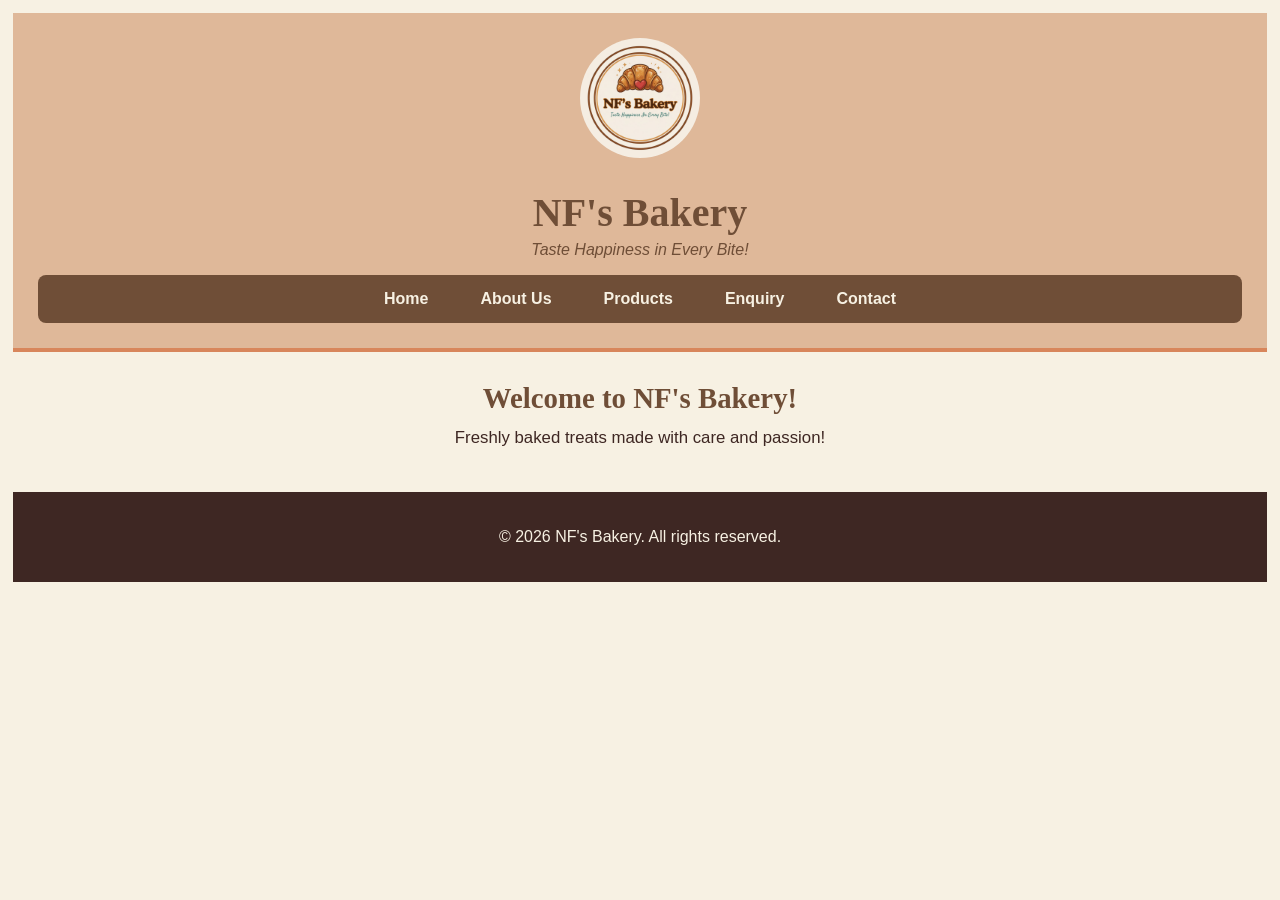
<file: index.html>
<!DOCTYPE html>
<html lang="en">
<head>
    <meta charset="UTF-8">
    <meta name="viewport" content="width=device-width, initial-scale=1.0">
    <title>NF's Bakery</title>
    <meta name="description" content="NF's Bakery is a local bakery that makes fresh bread, cakes, cupcakes, cookies, pastries, and other tasty baked goods.">
    <link rel="stylesheet" href="css/styles.css">
    
</head>

<body>
    <!--=============================-->
    <!--The image for the bakery logo-->
    <!--=============================-->
     
<header>
    <!--Bakery Logo-->
     <img src="images/logo.png.jpeg" alt="NF's Bakery Logo" width="180px" height="auto">

    <h1>NF's Bakery</h1>
    <p><i>Taste Happiness in Every Bite!</i></p>
<body>
    
    <!--===============-->
    <!--Navigation Menu-->
    <!--===============-->
    <nav>
        <ul>
            <li><a href="index.html">Home</a></li>
            <li><a href="about.html">About Us</a></li>
            <li><a href="products.html">Products</a></li>
            <li><a href="enquiry.html">Enquiry</a></li>
            <li><a href="contact.html">Contact</a></li>
        </ul>
    </nav>
</header>
    <main>
        <!--Welcome Section-->
         <h2>Welcome to NF's Bakery! </h2>
         <p>Freshly baked treats made with care and passion!</p>
    </main>

    <!--==============-->
    <!--Website Footer-->
    <!--==============-->
    <footer>
        <p>&copy; 2026 NF's Bakery. All rights reserved.</p>

    </footer>
</body>

<script src="js/script.js"></script>

</html>
</file>
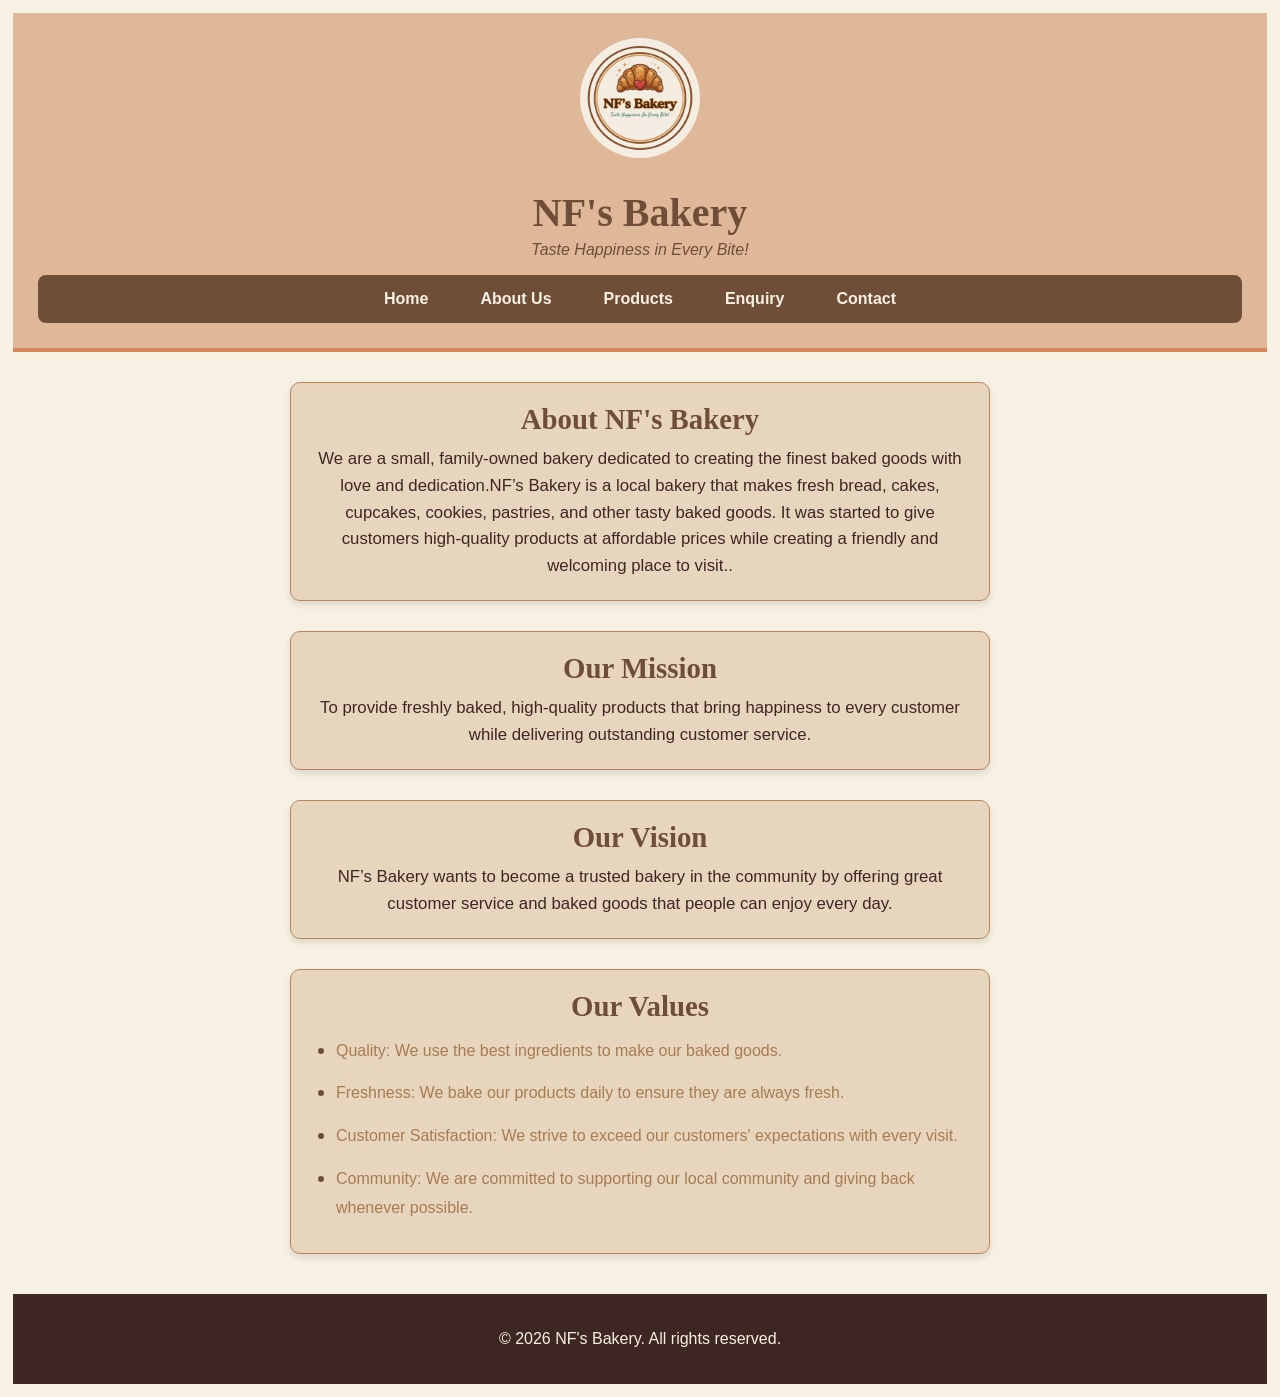
<file: about.html>
<!DOCTYPE html>
<html lang="en">
<head>
    <meta charset="UTF-8">
    <meta name="viewport" content="width=device-width, initial-scale=1.0">
    <title>About Us - NF's Bakery</title>
    <meta name="description" content="Learn about NF's Bakery, our mission, vision, and values. We are a family-owned bakery dedicated to providing high-quality baked goods and excellent customer service.">
    <link rel="stylesheet" href="css/styles.css">
</head>
<body>
    
    <header>
        <img src="images/logo.png.jpeg" alt="NF's Bakery Logo" width="180px" height="auto">
        
     <h1>NF's Bakery</h1>
     <p><i>Taste Happiness in Every Bite!</i></p>

     <!--===============-->
    <!--Navigation Menu-->
    <!--===============-->
    <nav>
        <ul>
            <li><a href="index.html">Home</a></li>
            <li><a href="about.html">About Us</a></li>
            <li><a href="products.html">Products</a></li>
            <li><a href="enquiry.html">Enquiry</a></li>
            <li><a href="contact.html">Contact</a></li>
        </ul>
    </nav>
        

    </header>
    
     <!--=================-->
    <!--About NF's Bakery-->
    <!--=================-->
    <main>  
        <div class="about-box">
            <h2>About NF's Bakery</h2>
            <p>We are a small, family-owned bakery dedicated to creating the finest baked goods with love and dedication.NF’s Bakery is a local bakery that makes fresh bread, cakes, cupcakes, cookies, pastries, and other tasty baked goods. It was started to give customers high-quality products at affordable prices while creating a friendly and welcoming place to visit..</p>
        </div>

    <!--=================-->
    <!--Our Mission-->
    <!--=================-->
    <div class="about-box">
        <h2>Our Mission</h2>
        <p>To provide freshly baked, high-quality products that bring happiness to every customer while delivering outstanding customer service.</p>
    </div>

    <!--=================-->
    <!--Our Vision-->
    <!--=================-->
    <div class="about-box">
        <h2>Our Vision</h2>
        <p>NF’s Bakery wants to become a trusted bakery in the community by offering great customer service and baked goods that people can enjoy every day.</p>
    </div>

    <!--=================-->
    <!--Our Values-->
    <!--=================-->
    <div class="about-box">
        <h2>Our Values</h2>
        <ul>
            <li>Quality: We use the best ingredients to make our baked goods.</li>
            <li>Freshness: We bake our products daily to ensure they are always fresh.</li>
            <li>Customer Satisfaction: We strive to exceed our customers' expectations with every visit.</li>
            <li>Community: We are committed to supporting our local community and giving back whenever possible.</li>
        </ul>
    </div>
</main>
    
    <footer>
        <p>&copy; 2026 NF's Bakery. All rights reserved.</p>
    </footer>
    
</body>
<script src="js/script.js"></script>

</html>
</file>
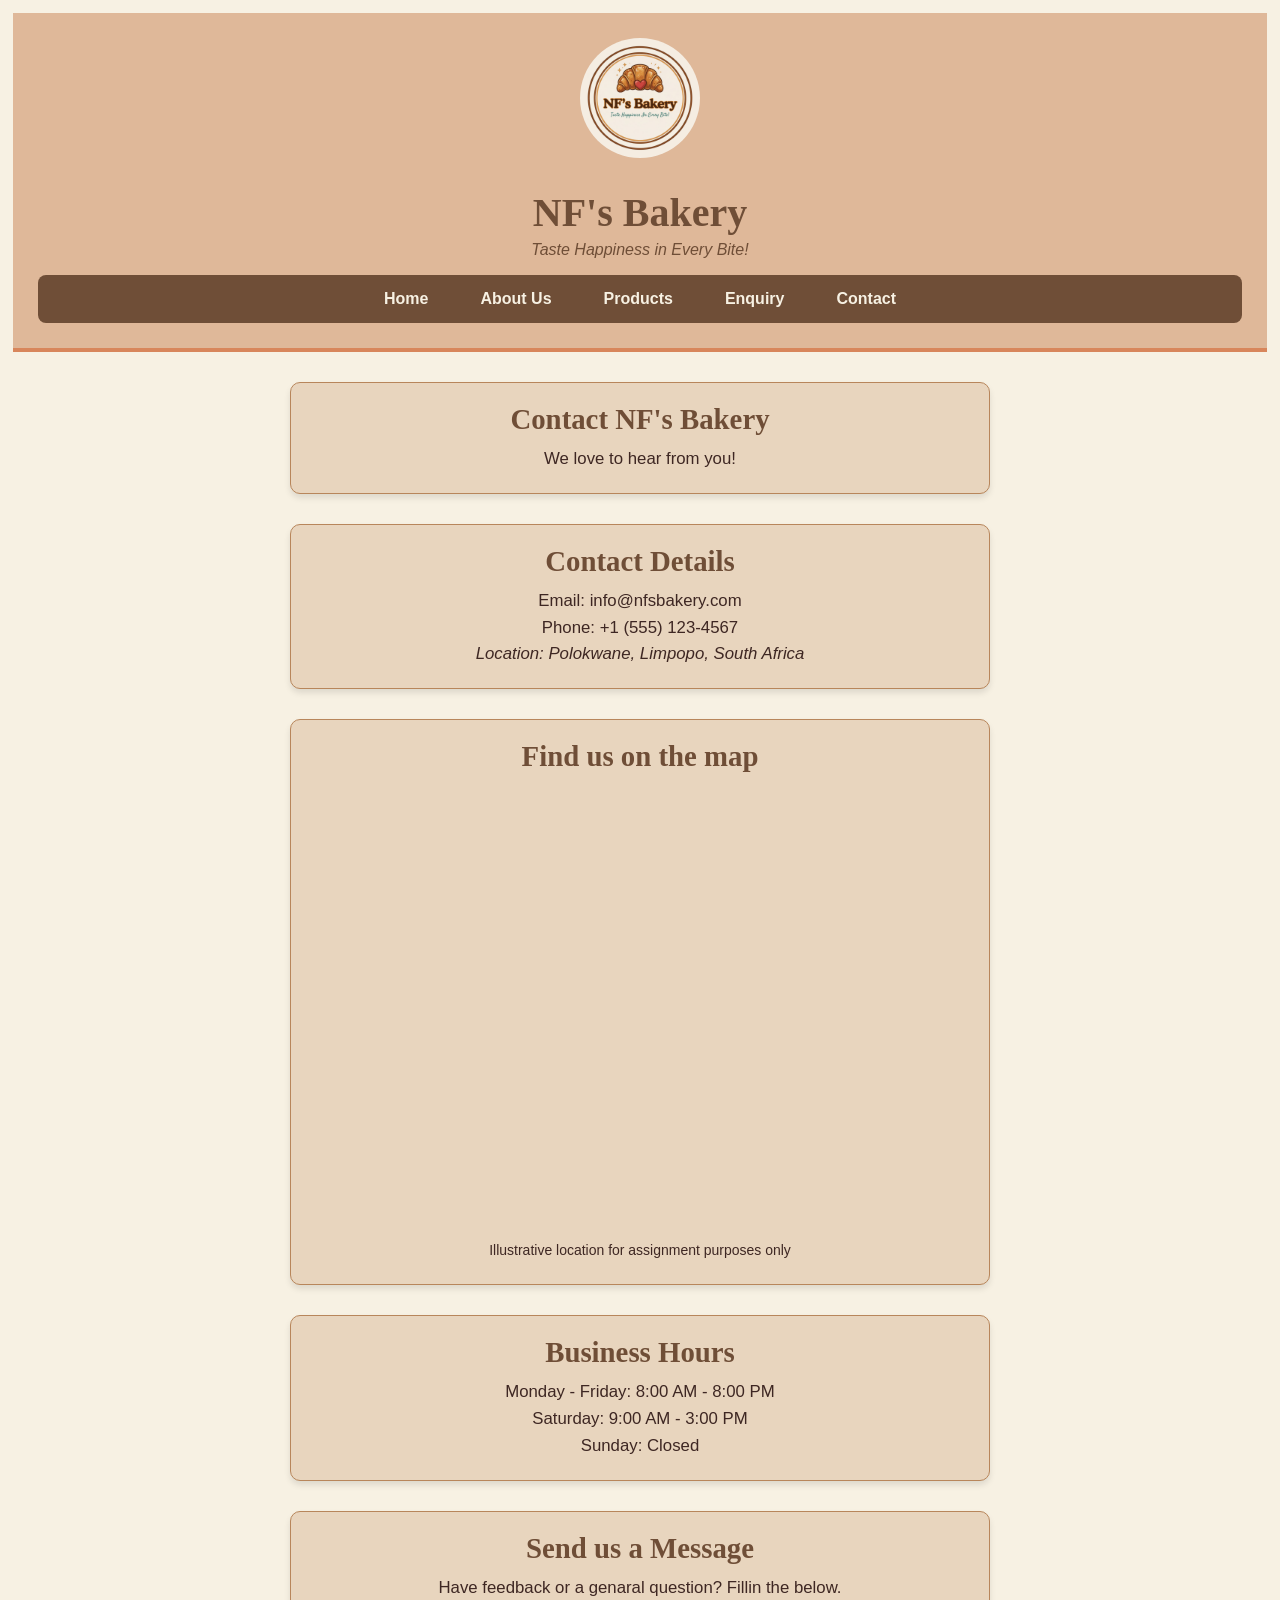
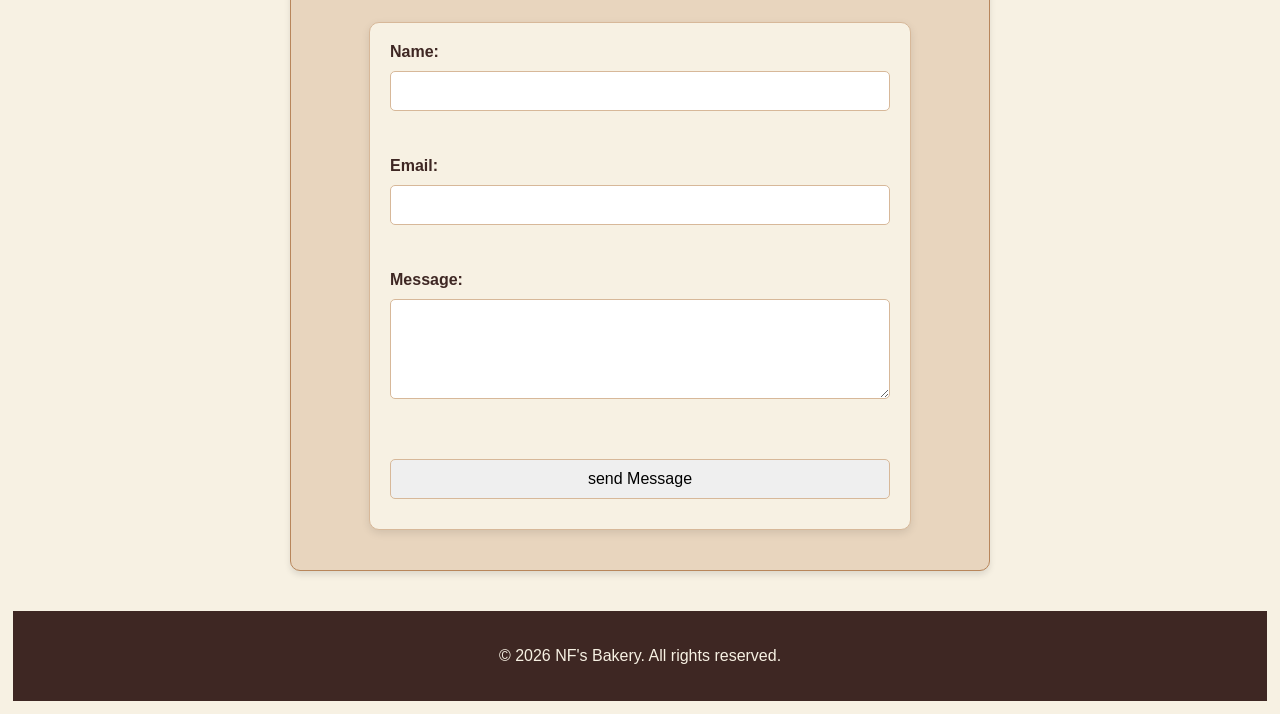
<file: contact.html>
<!DOCTYPE html>
<html lang="en">
<head>
    <meta charset="UTF-8">
    <meta name="viewport" content="width=device-width, initial-scale=1.0">
    <title>Contact - NF's Bakery</title>
    <meta name="description" content="Get in touch with NF's Bakery. Contact us for inquiries, feedback, or any questions you may have about our products and services.">
    <link rel="stylesheet" href="css/styles.css">
</head>
<body>

    <header>
        <img src="images/logo.png.jpeg" alt="NF's Bakery Logo" width="180px" height="auto">
        
     <h1>NF's Bakery</h1>
     <p><i>Taste Happiness in Every Bite!</i></p>

     <!--===============-->
    <!--Navigation Menu-->
    <!--===============-->
    <nav>

        <ul>
            <li><a href="index.html">Home</a></li>
            <li><a href="about.html">About Us</a></li>
            <li><a href="products.html">Products</a></li>
            <li><a href="enquiry.html">Enquiry</a></li>
            <li><a href="contact.html">Contact</a></li>
        </ul>
    </nav>
  
    </header>
    <main>
    <!--===================-->
    <!--Contact Information-->
    <!--===================-->
    <div class="about-box">
    <h2>Contact NF's Bakery</h2>
    <p>We love to hear from you!</p>
    </div>

    <!--===============-->
    <!--Contact Details-->
    <!--===============-->

    <div class="about-box">
    <h2>Contact Details</h2>
    <p>Email: info@nfsbakery.com</p>
    <p>Phone: +1 (555) 123-4567</p>

    <address>
        <p>Location: Polokwane, Limpopo, South Africa</p>
        
    </address>

    </div>
    <div class="about-box">
        <h2>Find us on the map</h2>
    <iframe 
        src="https://www.google.com/maps?q=Polokwane,+Limpopo,+South+Africa&output=embed"
        width="600" 
        height="450" 
        style="border:0;" 
        allowfullscreen="" 
        loading="lazy"
        referrerpolicy="no-refferer-when-downgrade"
        title="Interactive map showing Polokwane, Limpopo">
    </iframe>
    <p><small>Illustrative location for assignment purposes only</small></p>
    </div>

    <!--==============-->
    <!--Business Hours-->
    <!--==============-->

    <div class="about-box">
    <h2>Business Hours</h2>
    <p>Monday - Friday: 8:00 AM - 8:00 PM</p>
    <p>Saturday: 9:00 AM - 3:00 PM</p>
    <p>Sunday: Closed</p>
    </div>

    <!--=====================-->
    <!--Contact Form-->
    <!--====================-->
    <div class="about-box">
        <h2>Send us a Message</h2>
        <p>Have feedback or a genaral question? Fillin the below.</p>

        <form id="contact-form">
            <label for="contact-name">Name:</label>
            <input type="text" id="contact-name" name="contact-name">
            <span class="error-message" id="contact-name-error"></span>
            <br><br>

            <label for="contact-email">Email:</label>
            <input type="email" id="contact-email" name="contact-email">
            <span class="error-message" id="contact-email-error"></span>
            <br><br>

            <label for="contact-message">Message:</label>
            <textarea id="contact-message"  name="contact-message" rows="4" cols="50"></textarea>
            <span class="error-message" id="contact-message-error"></span>
            <br><br>

            <input type="submit" value="send Message">         
        </form>
        <p id="contact-response" aria-live="polite"></p>
    </div>
    </main>
    
    
    <!--==============-->
    <!--Website Footer-->
    <!--==============-->
    <footer>
        <p>&copy; 2026 NF's Bakery. All rights reserved.</p>
    </footer>
</body>

<script src="js/script.js"></script>

</html>
</file>
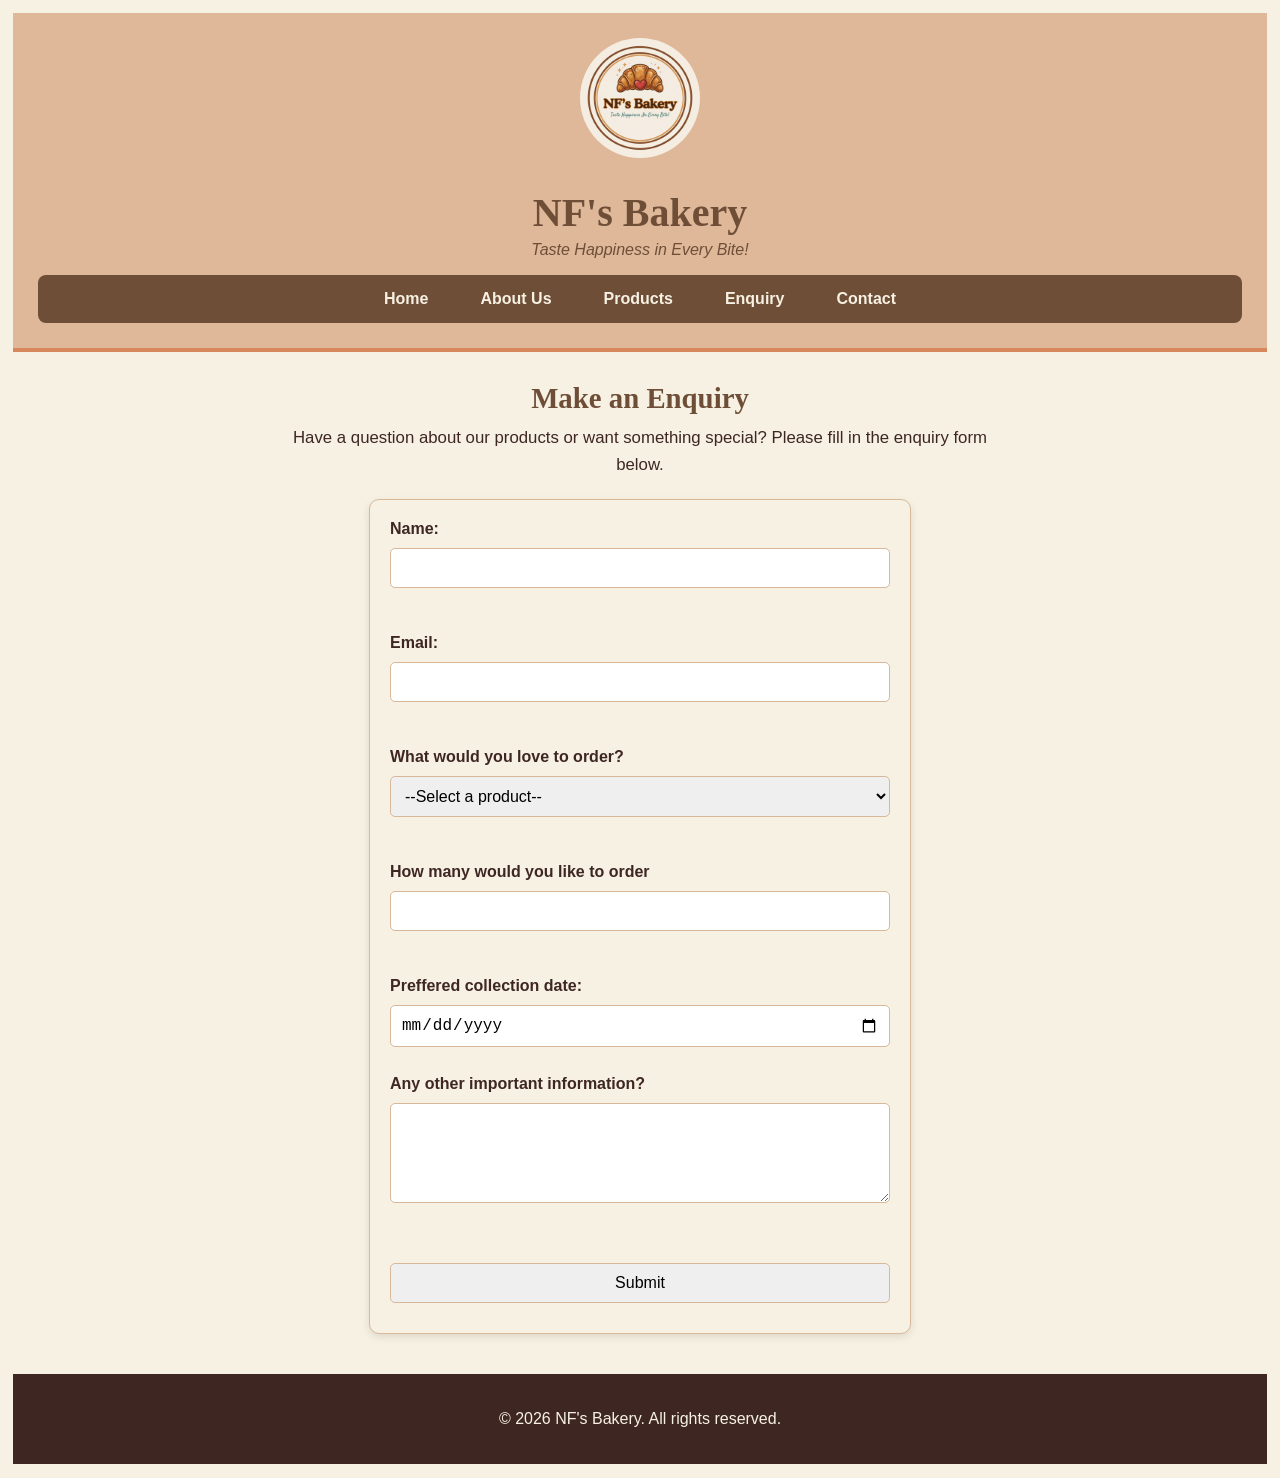
<file: enquiry.html>
<!DOCTYPE html>
<html lang="en">
<head>
    <meta charset="UTF-8">
    <meta name="viewport" content="width=device-width, initial-scale=1.0">
    <title>Enquiry - NF's Bakery</title>
    <meta name="description" content="Submit your enquiries to NF's Bakery. We are here to assist you with any questions or requests regarding our products and services.">
    <link rel="stylesheet" href="css/styles.css">

</head>
<body>

    <header>
        <img src="images/logo.png.jpeg" alt="NF's Bakery Logo" width="180px" height="auto">
        
     <h1>NF's Bakery</h1>
     <p><i>Taste Happiness in Every Bite!</i></p>

     <!--===============-->
    <!--Navigation Menu-->
    <!--===============-->
    <nav>
        <ul>
            <li><a href="index.html">Home</a></li>
            <li><a href="about.html">About Us</a></li>
            <li><a href="products.html">Products</a></li>
            <li><a href="enquiry.html">Enquiry</a></li>
            <li><a href="contact.html">Contact</a></li>
        </ul>
    </nav>
    </header>
<main>
    

    <!--========================-->
    <!--Customer Enquiry section-->
    <!--========================-->
    <h2>Make an Enquiry</h2>

    <p>Have a question about our products or want something special?
        Please fill in the enquiry form below.</p>

        <!--============-->
        <!--Enquiry Form-->
        <!--============-->

        <form id="enquiry-form">
            <label for="name">Name:</label>
            <input type="text" id="name" name="name">
            <span class="error-message" id="name-error"></span>
            <br><br>
            <label for="email">Email:</label>
            <input type="email" id="email" name="email">
            <span class="error-message" id="email-error"></span>
            <br><br>

             <!--=================-->
             <!--Product Selection-->
             <!--=================-->

            <label for="order">What would you love to order?</label><br>
            <select type="order" id="order" name="order" >
                 <option value="">--Select a product--</option>
                 <option value="cake">Cake</option>
                 <option value="cupcakes">Cupcakes</option>
                 <option value="cookies">Cookies</option>
                 <option value="Pastries">Pastries</option>
                 <option value="bread">Bread</option>
            </select>
            <span class="error-message" id="order-error"></span>
            <br><br>

           <label for="quantity">How many would you like to order</label><br>
           <input type="number" id="quantity" name="quantity" min="1">
              <span class="error-message" id="quantity-error"></span>
           <br><br>
           <label for="date">Preffered collection date:</label><br>
           <input type="date" id="date" name="date">
           <br><br>
           
           <label for="message">Any other important information?</label><br>
           <textarea id="message" name="message" rows="4" cols="50" ></textarea>
           <span class="error-message" id="message-error"></span>
           <br><br>
           <input type="submit" value="Submit">
        </form>
        <p id="enquiry-response" aria-live="polite"></p>
</main>
        

     <!--================-->   
     <!--Website Footer-->   
     <!--================-->

    <footer>
        <p>&copy; 2026 NF's Bakery. All rights reserved.</p>
    </footer>
</body>

<script src="js/script.js"></script>

</html>
</file>
<file: css/styles.css>
/* =========================================================
   NF'S BAKERY - EXTERNAL CSS STYLE SHEET
   ========================================================= */

/* =========================================================
   1. TAG SELECTOR (BODY)
   Applies a broad style to the entire page.
   The body selector affects all content inside <body>.
   ========================================================= */

body {
    font-family: Arial, sans-serif;
    color:#3E2723;
    background-color: #F7F1E3;
    padding: 5px;
}

/* =========================================================
   2. GROUPING SELECTOR (HEADINGS)
   Applies the same style to several selectors at once.
   This changes all h1 and h2 headings.
   ========================================================= */

h1,
h2 {
    font-family: Georgia, serif;
    color: #6F4E37;
}

/* =========================================================
   3. HEADER
   Styles the top section: logo, name, slogan and nav.
   ========================================================= */

header {
    background-color: #DFB899;
    text-align: center;
    padding: 25px;
    border-bottom: 4px solid #D8865B;
}

/* Style the bakery logo */

header img {
    width: 120px;
    height: auto;
    border-radius: 50%;
}

/* product images*/

.products img {
    width: 100px;
    max-width: 250px;
    height: 250px;
    object-fit: cover;
    border-radius: 0;
    display: block;
    margin: 0 auto 20px;
}

/* Main website heading */

header h1 {
    margin-bottom: 5px;

    /* rem is a relative unit.
    1rem normally refers to the root HTML font size.
    Using rem allows text to scale more consistently. */
    font-size: 2.5rem;
}

/* Style the bakery slogan */

header p {
    font-style: italic;
    color: #6F4E37;
    margin-top: 5px;
}

/* =========================================================
   4. NAVIGATION
   The nav is nested inside header in this HTML, so we
   target it as header nav to keep the selector specific.
   ========================================================= */

header nav {
    background-color: #6F4E37;
    padding: 15px;

    /* margin-top creates space between the slogan and
    the navigation bar. */
    margin-top: 15px;
    border-radius: 8px;
}

/* =========================================================
   4.1 COMPOUND SELECTOR
   header nav a means:
   "Select <a> elements that are inside <nav>, inside <header>."
   Style the links inside the navigation.
   ========================================================= */

header nav a {
    color: #F7F1E3;
    text-decoration: none;
    font-weight: bold;

    /* em is a relative unit.
    1em is based on the font size of the element. */
    padding: 0.5em 1em;

    /* border-radius gives the navigation links slightly rounded corners. */
    border-radius: 5px;

    /* transition creates a smooth change when the hover effect occurs. */
    transition: 0.3s;
}

/* =========================================================
   4.2 NAVIGATION LIST - FLEXBOX
   ========================================================= */

/* Flexbox is used to arrange elements in a row or column.
   display: flex turns the navigation list into a flex container.
   justify-content controls horizontal positioning.
   align-items controls vertical positioning.
   gap creates consistent spacing between the links. */

header nav ul {
    display: flex;
    justify-content: center;
    align-items: center;
    gap: 20px;

    /* Remove the default bullet points. */
    list-style: none;

    /* Remove the browser's default padding. */
    padding: 0;

    /* Remove the browser's default margin. */
    margin: 0;
}

/* =========================================================
   4.3 :HOVER PSEUDO-CLASS
   Change the navigation link when the mouse is over it.
   ========================================================= */

header nav a:hover {
    background-color: #B8865B;
    text-decoration: underline;
}

/* =========================================================
   4.4 :FOCUS PSEUDO-CLASS
   :focus applies when an element receives keyboard focus.
   This is particularly important for accessibility, since
   a user can move through links using the keyboard.
   ========================================================= */

header nav a:focus {
    outline: 3px solid #A67C52;
    outline-offset: 3px;
}
/*=======================
Product grid layout
========================*/
.products-grid {
    display: grid;
    grid-template-columns: repeat(3, 1fr);
    gap: 25px;
    margin-top: 20px;
}
.products-card{
    background-color:#E8D5BE;
    padding: 20px;
    border: 1px solid #B8865B;
    border-radius: 10px;
    box-shadow: 0 4px 6px rgba(0, 0, 0, 0.1);
    text-align: center;
}

/* =========================================================
   5. MAIN CONTENT
   ========================================================= */

main {
    /* max-width prevents the content from becoming
    excessively wide on large screens. */
    max-width: 1000px;

    /* margin: 30px auto means: 30px = top and bottom margin
    auto = automatically centre the element horizontally */
    margin: 30px auto;
    padding: 0 20px;
    text-align: center;
}

main h2 {
    font-size: 1.8rem;
    margin-bottom: 10px;
}

main p {
    font-size: 1.1rem;
    line-height: 1.6;
}

/* ---------------------------------------------------------
   6. IMAGES
   --------------------------------------------------------- */

img {
    /* max-width: 100% prevents an image from becoming
    wider than its containing element.
    This is useful for responsive websites. */
    max-width: 100%;

    /* Keeps the image's original proportions. */
    height: auto;
}
      
    


/* ---------------------------------------------------------
   7. LINKS
   --------------------------------------------------------- */

a {
    color: #6F4E37;
}

/* ---------------------------------------------------------
   8. FOOTER
   --------------------------------------------------------- */

footer {
    background-color: #3E2723;
    color: #F7F1E3;
    text-align: center;
    padding: 20px;
    margin-top: 40px;
}

/* =========================================================
   9. RESPONSIVE DESIGN - TABLETS
   ========================================================= */

/* A media query allows CSS to change depending on the size
   of the screen. This breakpoint targets screens that are
   768px wide or smaller — useful for tablets. */

@media (max-width: 768px) {

    /* Change the navigation from a row to a column.
    This makes the navigation easier to use on smaller screens. */
    header nav ul {
        flex-direction: column;
        gap: 10px;
    }

    /* Reduce the heading size on smaller screens. */
    header h1 {
        font-size: 2rem;
    }

    /* Reduce the main content padding. */
    main {
        padding: 0 10px;
    }
}

/* =========================================================
   10. RESPONSIVE DESIGN - MOBILE PHONES
   ========================================================= */

/* This breakpoint targets small mobile screens.
   When the screen is 480px wide or smaller,
   the layout becomes even simpler. */

@media (max-width: 480px) {

    /* Make the header heading smaller on phones. */
    header h1 {
        font-size: 1.7rem;
    }

    /* Reduce the header padding so it takes up less space. */
    header {
        padding: 15px;
    }

    /* Make the logo slightly smaller on mobile. */
    header img {
        width: 90px;
    }

    /* The footer text is slightly smaller on small screens. */
    footer {
        font-size: 0.9rem;
        padding: 15px;
    }
    /*===================
    Responsive design - Tablets
    ===================*/
    @media (max-width: 768px) {
        .product-grid {
            grid-template-columns: repeat(2, 1fr);
        }

        header nav ul {
            flex-direction: column;
            gap: 10px;
        }
        header h1 {
            font-size: 2rem;
        }
        main {
            padding: 0 10px;
        }
    }
}
/*===================
Forms
====================*/
form {
    max-width: 500px;
    margin: 20px auto;
    padding: 20px;
    background-color: #F7F1E3;
    border-radius: 10px;
    box-shadow: 0 3px 8px rgba(0, 0, 0, 0.1);
    border: 1px solid #D7B899;
    text-align: left;
}

/* Style text boxes, dropdown and text areas */
 form input,
 form textarea,
 form select {
    width: 100%;
    padding: 10px;
    margin: 10px 0;
    border: 1px solid #D7B899;
    border-radius: 5px;
    font-size: 1rem;
    box-sizing: border-box;

}
form textarea {
    resize: vertical; /* Allow vertical resizing only */
    min-height: 100px; /* Minimum height for textarea */
}
label{
    font-weight: bold;
    color: #3E2723;
}
 
input:focus,
textarea:focus,
select:focus {
    outline: 3px solid #A67C52;
    outline-offset: 2px;
    border-color: #6F4E37;
}

/*==========
Buttons
==========*/
button {
    background-color: #6F4E37;
    color:#F7F1E3;
    padding: 10px 20px;
    border: none;
    border-radius: 5px;
    cursor: pointer;
    font-size: 1rem;
    transition: background-color 0.3s ease;
}

button:hover {
    background-color: #B8865B;
}

button:active{
    transform:scale(0.98);
}

button:focus {
    outline: 3px solid #A67C52;
    outline-offset: 3px;
}

/*=========================
About page content
==========================*/
main h2{
    margin-top: 30px;
    margin-bottom: 10px;
}
 main p{
    line-height: 1.6;
    font-size: 1.05rem;
    max-width: 700px;
    margin: 0 auto 15px auto;
 }

 main ul{
    max-width:700px;
    margin: 15px auto;
    padding-left: 20px;
    text-align: left;
    line-height: 1.8;
 }
  
 main ul li{
    margin-bottom: 10px;
    
 }
 main ul li::marker{
    color: #6F4E37;
    font-size: 1.2rem;
 }

 /*================
 About page boxes
 =================*/

 main{
    max-width: 700px;
    margin: 30px auto;
    padding: 0 20px;
 }
    .about-box{
        background-color: #E8D5BE;
        padding: 20px 25px;
        border: 1px solid #B8865B;
        border-radius: 10px;
        box-shadow: 0 4px 6px rgba(0, 0, 0, 0.1);
        margin-bottom: 30px;
        text-align: center;
    }

    .about-box h2{
        margin-top: 0;
        margin-bottom: 10px;
    }

    .about-box p{
        line-height: 1.6;
        font-size: 1.05rem;
        margin: 0;
    }

    .about-box ul{
        padding-left: 20px;
        line-height: 1.8;
        margin: 0;
    }

    .about-box ul li{
        color: #A67C52;
    }

    /*========================
    IMAGE LIGHTBOX POPOUT
    ========================*/
    #image-lightbox{
        border: none;
        border-radius: 10px;
        padding: 20px; 
        max-width: 500px;
        width: 90%;
        text-align: center;
        background-color: White;
        box-shadow: 0 4px 10px rgba(0, 0, 0, 0.3);
    }
    #image-lightbox img{
        max-width: 100%;
        height: auto;
        border-radius: 10px;
    }
    #image-lightbox::backdrop {
        background-color: rgba(0, 0, 0, 0.6);
    }

    /*========================
    Show/hide product details
    ========================*/
    according-details.hidden{
        display: none;
    }
    according-details{
        display: block;
    }

    /*=============================
     Form validation error messages
     =============================*/
     .error-message {
        display: block;
        color: #B00020;
        font-size: 0.9rem;
        margin-top: -8px;
        margin-bottom: 8px;
     }
      #enquiry-response,
      #contact-response{
        font-weight: bold;
        color:#3E2723;
        margin-top: 15px;
      }   
      
      /*=========================
      Animation
      =========================*/
      /*product cards fade in and slide when the page loads*/
      @keyframes fadeInUp {
        0% {
            opacity: 0;
            transform: translateY(20px);
        }
        to {
            opacity: 1;
            transform: translateY(0);
        }
      }
       .products-card {
        animation: fadeInUp 0.6s ease ease-out;
       transition: transform 0.3s ease, box-shadow 0.3s ease;
       }
       /* product cards scale up and shadow on hover */
         .products-card:hover {
          transform: translateY(-6px);
          box-shadow: 0 8px 16px rgba(0, 0, 0, 0.2);
         }
         /* product images zoom slightly on hover */
            .products-card img:hover {
                transition: transform 0.3s ease;
                cursor: pointer;
            }
            .products-card img:hover {
                transform: scale(1.05);
            }
            #image-lightbox[open] {
                animation: fadeInUp 0.3s ease-out;
            }

            @media (prefers-reduced-motion: reduce){
                *{
                    animation: none !important;
                    transition: none !important;
                }
            }
            
 /*Map styling*/
            iframe{
                max-width: 600%;
                height: 450px;
                border-radius: 10px;
            }
</file>
